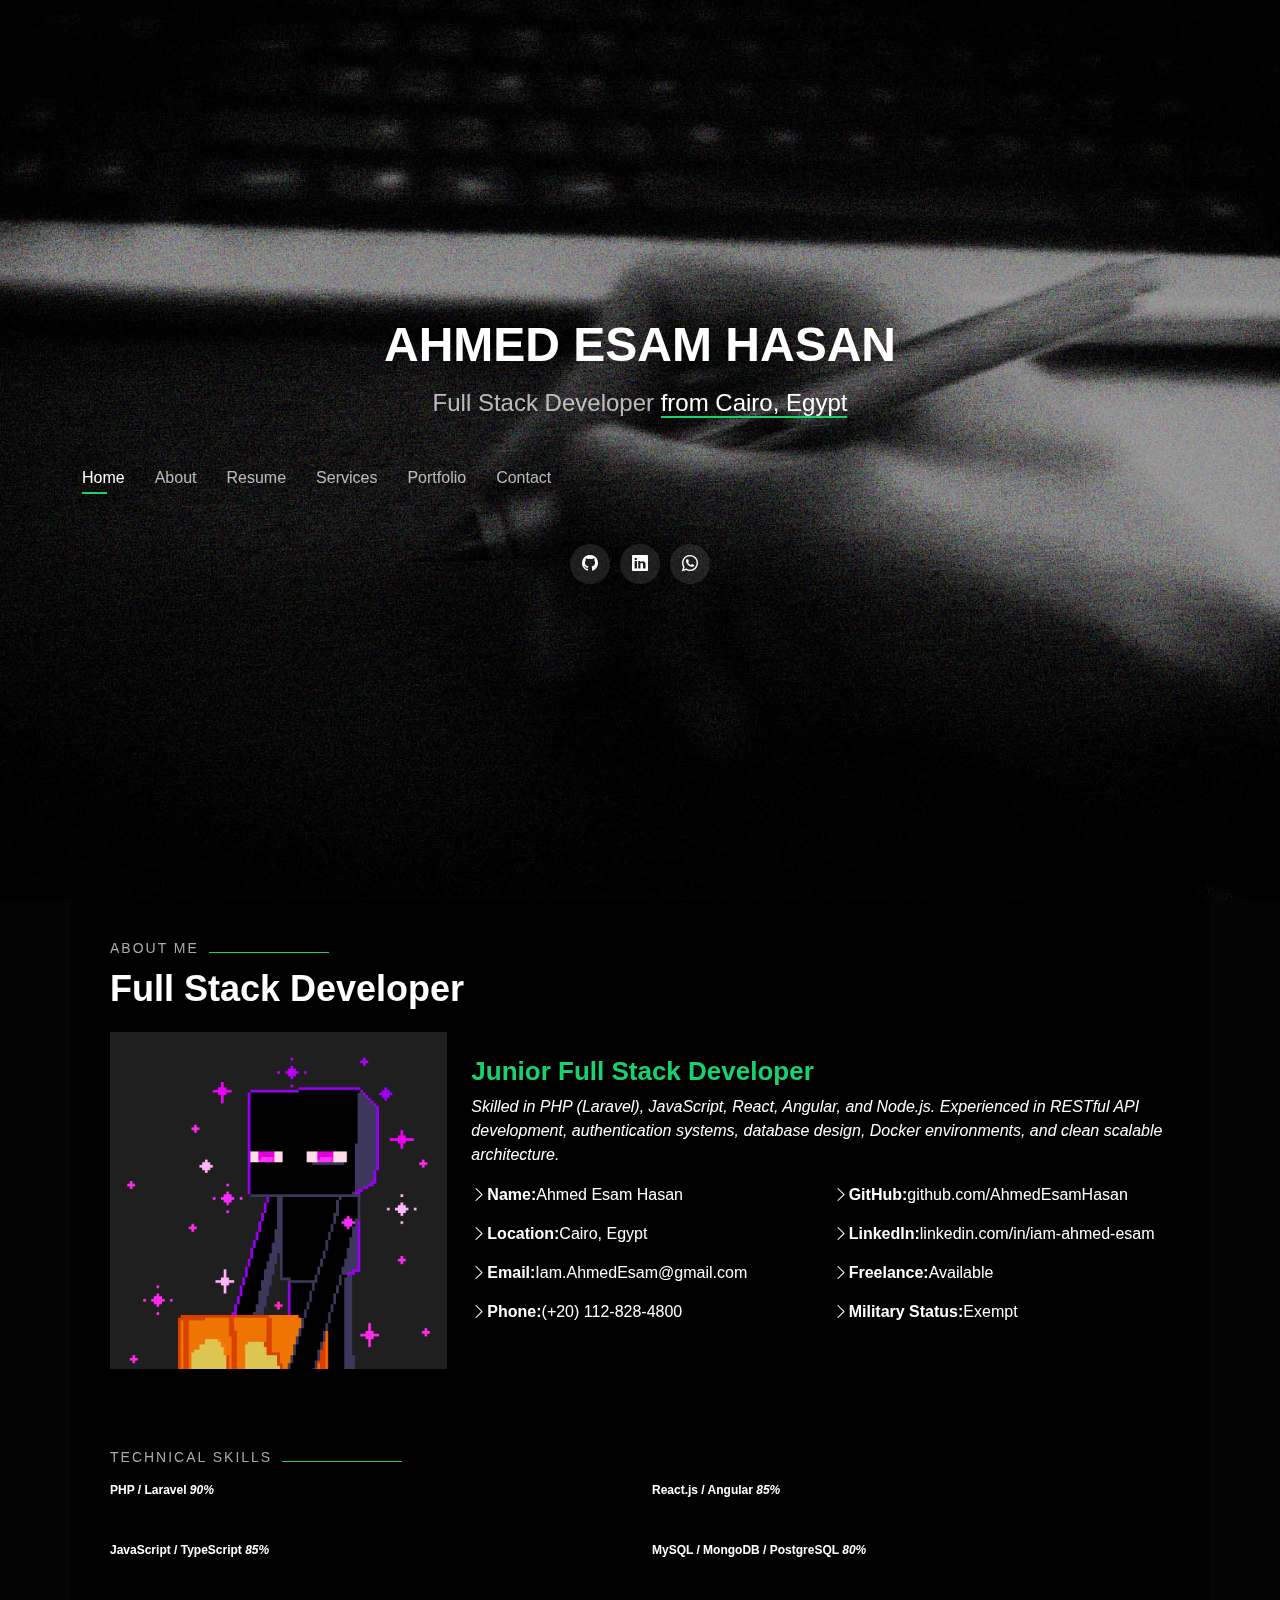
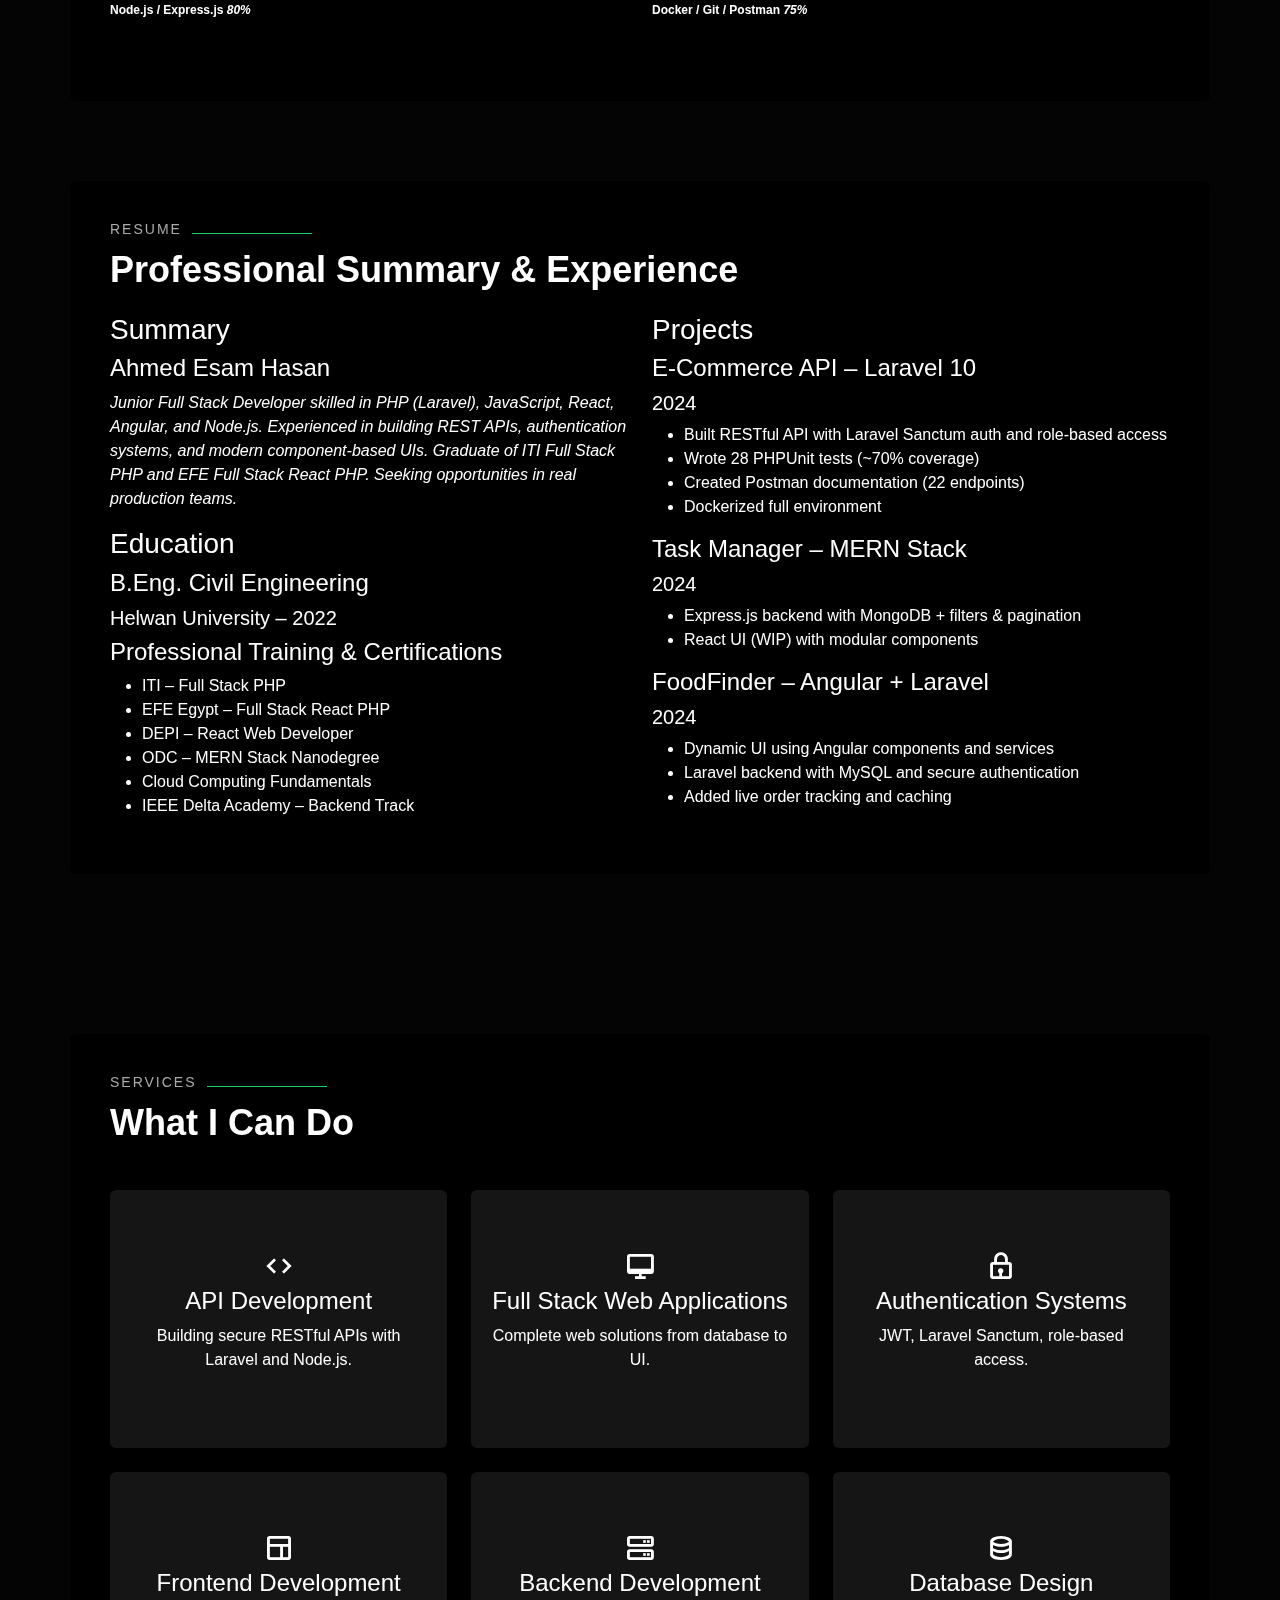
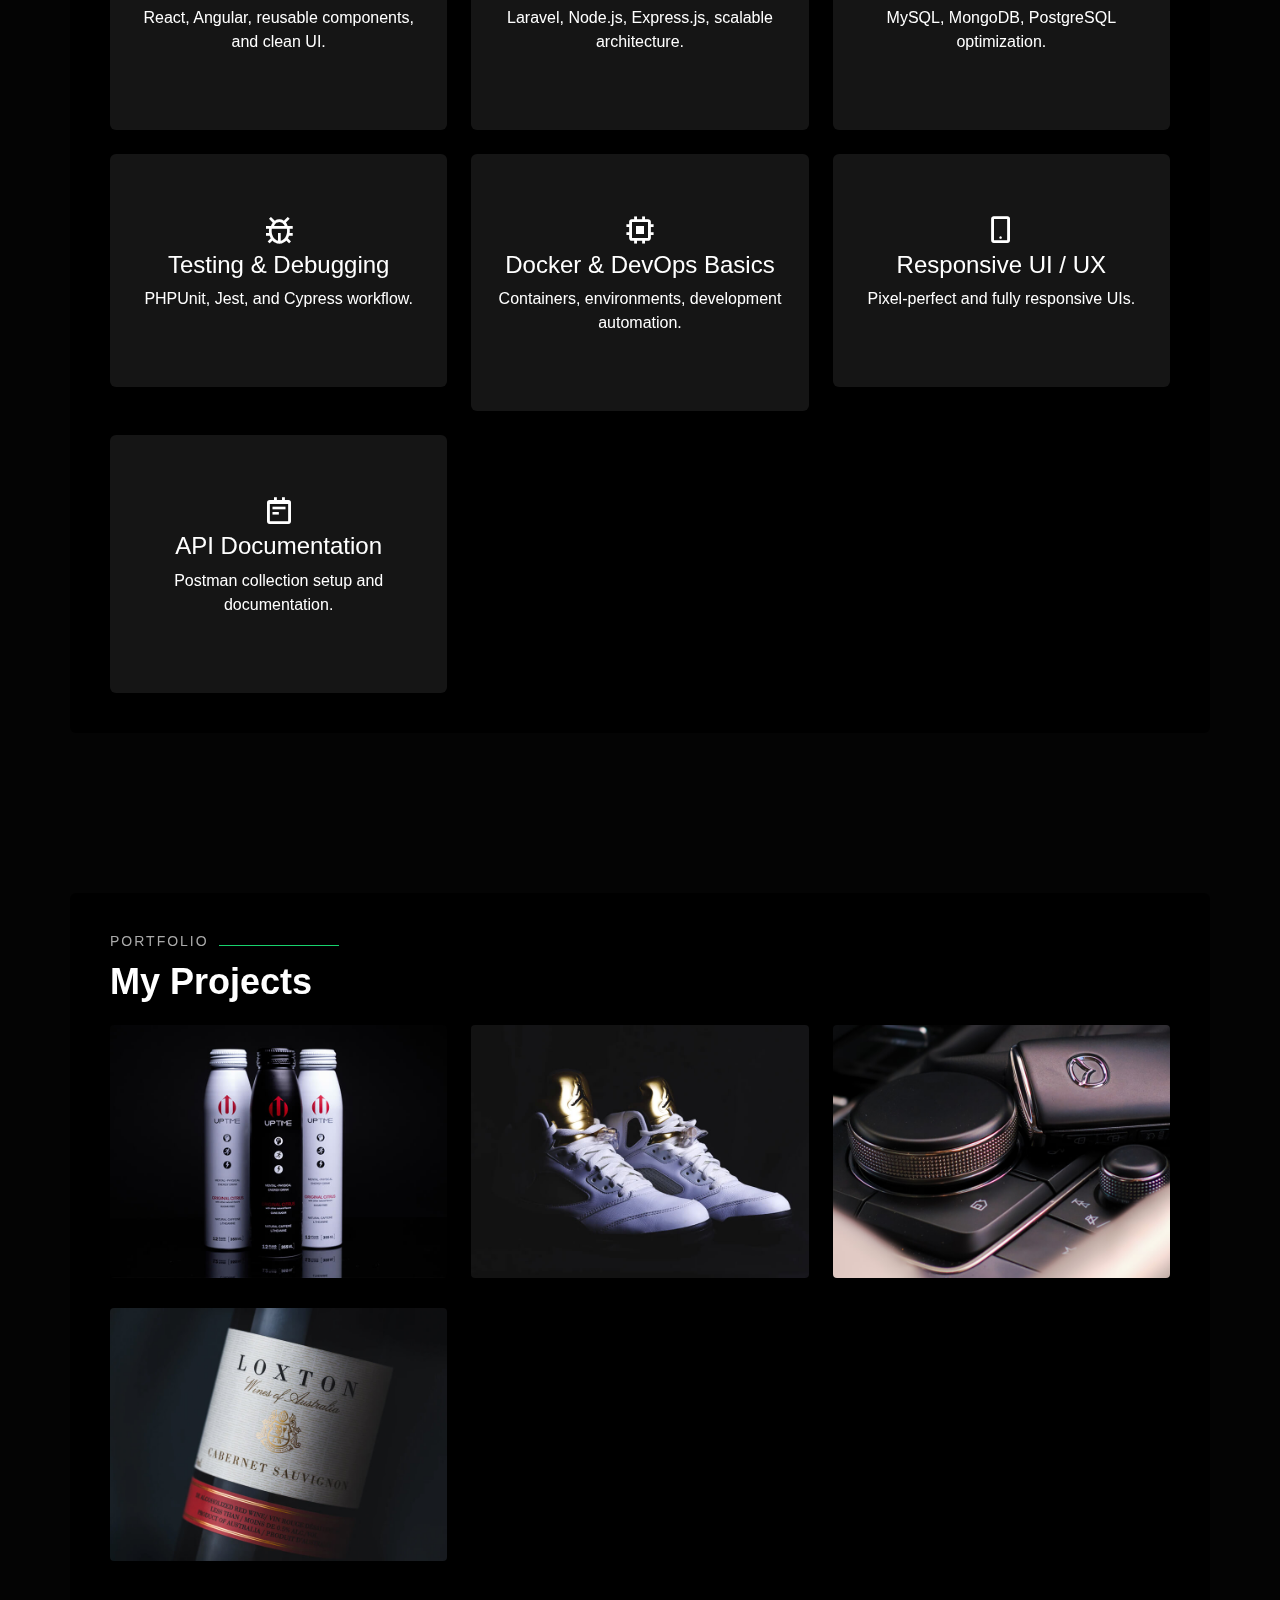
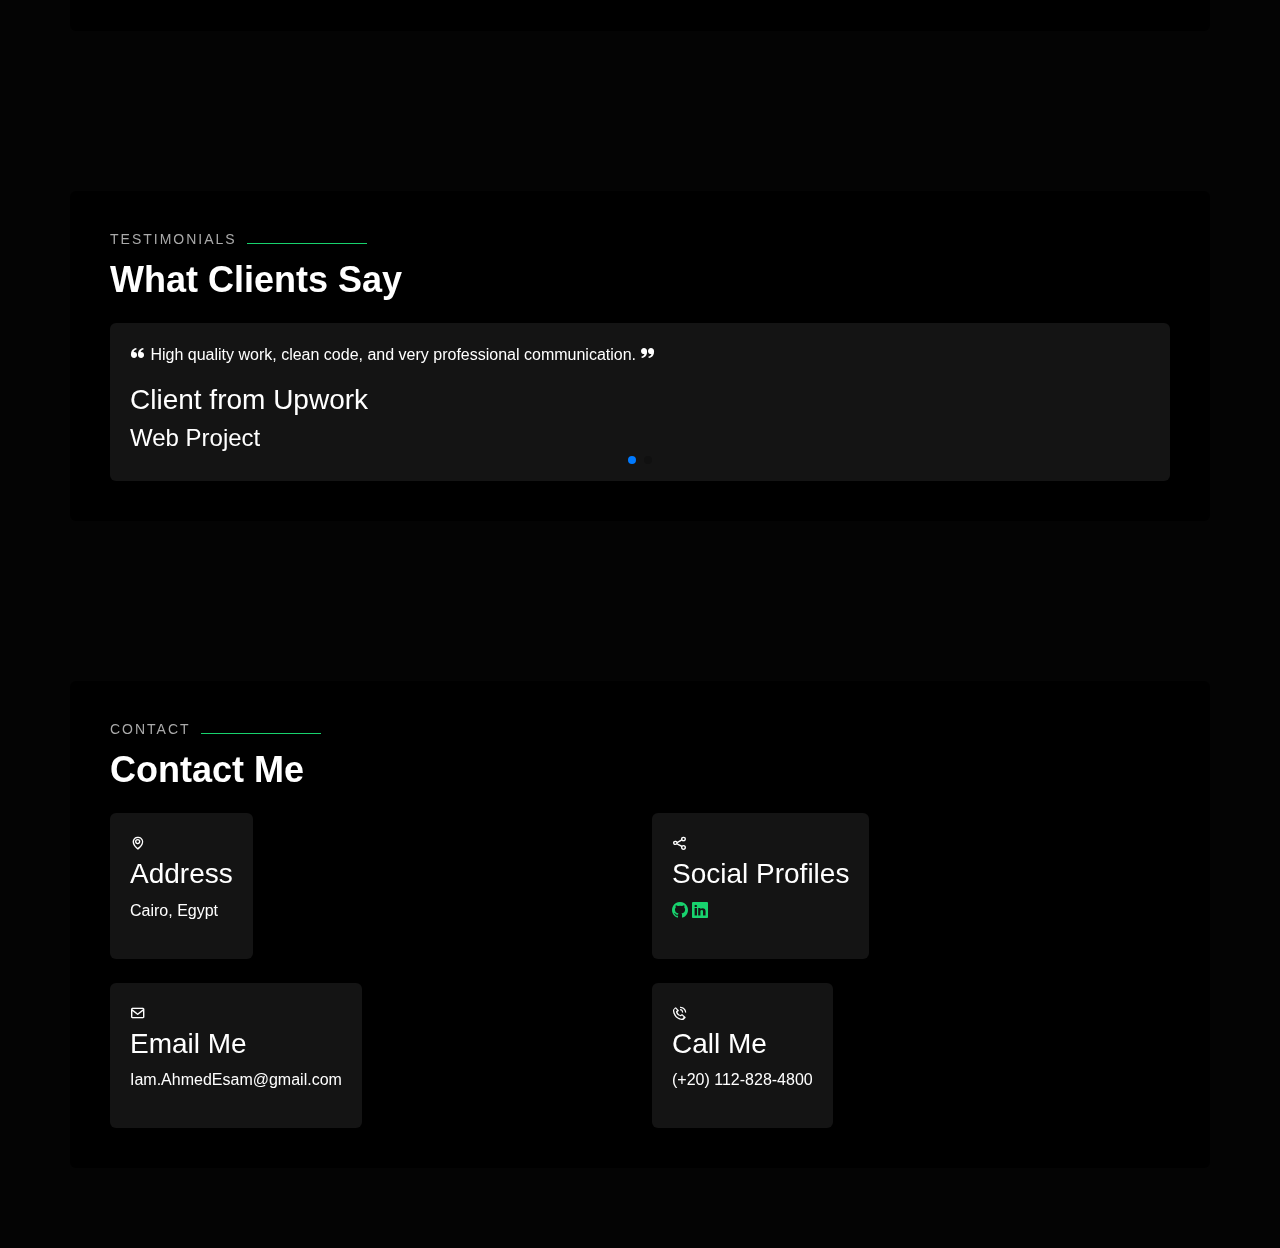
<file: index.html>
<!DOCTYPE html>
<html lang="en">

<head>
  <meta charset="utf-8">
  <meta content="width=device-width, initial-scale=1.0" name="viewport">

  <title>Ahmed Esam Hasan - Full Stack Developer</title>
  <meta content="Full Stack Developer specializing in Laravel, Node.js, React, Angular." name="description">
  <meta content="Full Stack, Laravel, React, Angular, Node.js, PHP, Developer" name="keywords">

  <link href="assets/img/me.png" rel="icon">
  <link href="assets/img/apple-touch-icon.png" rel="apple-touch-icon">

  <link href="assets/vendor/bootstrap/css/bootstrap.min.css" rel="stylesheet">
  <link href="assets/vendor/bootstrap-icons/bootstrap-icons.css" rel="stylesheet">
  <link href="assets/vendor/boxicons/css/boxicons.min.css" rel="stylesheet">
  <link href="assets/vendor/glightbox/css/glightbox.min.css" rel="stylesheet">
  <link href="assets/vendor/remixicon/remixicon.css" rel="stylesheet">
  <link href="assets/vendor/swiper/swiper-bundle.min.css" rel="stylesheet">

  <link href="assets/css/style.css" rel="stylesheet">
</head>


<body>

  <!-- ======= Header ======= -->
  <header id="header">
    <div class="container">

      <h1><a href="index.html">AHMED ESAM HASAN</a></h1>
      <h2>Full Stack Developer <span>from Cairo, Egypt</span></h2>

      <nav id="navbar" class="navbar">
        <ul>
          <li><a class="nav-link active" href="#header">Home</a></li>
          <li><a class="nav-link" href="#about">About</a></li>
          <li><a class="nav-link" href="#resume">Resume</a></li>
          <li><a class="nav-link" href="#services">Services</a></li>
          <li><a class="nav-link" href="#portfolio">Portfolio</a></li>
          <li><a class="nav-link" href="#contact">Contact</a></li>
        </ul>
        <i class="bi bi-list mobile-nav-toggle"></i>
      </nav>


      <div class="social-links">
        <a href="https://github.com/AhmedEsamHasan" class="github"><i class="bi bi-github"></i></a>
        <a href="https://linkedin.com/in/iam-ahmed-esam" class="linkedin"><i class="bi bi-linkedin"></i></a>
        <a href="https://wa.me/201128284800" class="whatsapp"><i class="bi bi-whatsapp"></i></a>
      </div>


    </div>
  </header>
  <!-- End Header -->

  <!-- ======= About Section ======= -->
  <section id="about" class="about nav-link">

    <div class="about-me container">

      <div class="section-title">
        <h2>About Me</h2>
        <p>Full Stack Developer</p>
      </div>

      <div class="row">
        <div class="col-lg-4">
          <img src="assets/img/me.png" class="img-fluid" alt="Ahmed Esam Photo">
        </div>

        <div class="col-lg-8 pt-4 content">

          <h3>Junior Full Stack Developer</h3>
          <p class="fst-italic">
            Skilled in PHP (Laravel), JavaScript, React, Angular, and Node.js. Experienced in RESTful API development,
            authentication systems, database design, Docker environments, and clean scalable architecture.
          </p>

          <div class="row">
            <div class="col-lg-6">
              <ul>
                <li><i class="bi bi-chevron-right"></i> <strong>Name:</strong> <span>Ahmed Esam Hasan</span></li>
                <li><i class="bi bi-chevron-right"></i> <strong>Location:</strong> <span>Cairo, Egypt</span></li>
                <li><i class="bi bi-chevron-right"></i> <strong>Email:</strong> <span>Iam.AhmedEsam@gmail.com</span>
                </li>
                <li><i class="bi bi-chevron-right"></i> <strong>Phone:</strong> <span>(+20) 112-828-4800</span></li>
              </ul>
            </div>

            <div class="col-lg-6">
              <ul>
                <li><i class="bi bi-chevron-right"></i> <strong>GitHub:</strong> <span>github.com/AhmedEsamHasan</span>
                </li>
                <li><i class="bi bi-chevron-right"></i> <strong>LinkedIn:</strong>
                  <span>linkedin.com/in/iam-ahmed-esam</span>
                </li>
                <li><i class="bi bi-chevron-right"></i> <strong>Freelance:</strong> <span>Available</span></li>
                <li><i class="bi bi-chevron-right"></i> <strong>Military Status:</strong> <span>Exempt</span></li>
              </ul>
            </div>

          </div>

        </div>
      </div>

    </div>
    <!-- End About Me -->

    <!-- Skills -->
    <div class="skills container">

      <div class="section-title">
        <h2>Technical Skills</h2>
      </div>

      <div class="row skills-content">

        <div class="col-lg-6">

          <div class="progress">
            <span class="skill">PHP / Laravel <i class="val">90%</i></span>
            <div class="progress-bar-wrap">
              <div class="progress-bar" style="width:90%"></div>
            </div>
          </div>

          <div class="progress">
            <span class="skill">JavaScript / TypeScript <i class="val">85%</i></span>
            <div class="progress-bar-wrap">
              <div class="progress-bar" style="width:85%"></div>
            </div>
          </div>

          <div class="progress">
            <span class="skill">Node.js / Express.js <i class="val">80%</i></span>
            <div class="progress-bar-wrap">
              <div class="progress-bar" style="width:80%"></div>
            </div>
          </div>

        </div>

        <div class="col-lg-6">

          <div class="progress">
            <span class="skill">React.js / Angular <i class="val">85%</i></span>
            <div class="progress-bar-wrap">
              <div class="progress-bar" style="width:85%"></div>
            </div>
          </div>

          <div class="progress">
            <span class="skill">MySQL / MongoDB / PostgreSQL <i class="val">80%</i></span>
            <div class="progress-bar-wrap">
              <div class="progress-bar" style="width:80%"></div>
            </div>
          </div>

          <div class="progress">
            <span class="skill">Docker / Git / Postman <i class="val">75%</i></span>
            <div class="progress-bar-wrap">
              <div class="progress-bar" style="width:75%"></div>
            </div>
          </div>

        </div>

      </div>

    </div>

    <!-- ===== Interests removed (not needed) ===== -->

  </section>
  <!-- End About Section -->

  <!-- ======= Resume Section ======= -->
  <section id="resume" class="resume">

    <div class="container">

      <div class="section-title">
        <h2>Resume</h2>
        <p>Professional Summary & Experience</p>
      </div>

      <div class="row">

        <!-- Left Side -->
        <div class="col-lg-6">

          <h3 class="resume-title">Summary</h3>
          <div class="resume-item pb-0">
            <h4>Ahmed Esam Hasan</h4>
            <p><em>
                Junior Full Stack Developer skilled in PHP (Laravel), JavaScript, React, Angular, and Node.js.
                Experienced in building REST APIs, authentication systems, and modern component-based UIs.
                Graduate of ITI Full Stack PHP and EFE Full Stack React PHP. Seeking opportunities in real production
                teams.
              </em></p>
          </div>

          <h3 class="resume-title">Education</h3>

          <div class="resume-item">
            <h4>B.Eng. Civil Engineering</h4>
            <h5>Helwan University – 2022</h5>
          </div>

          <div class="resume-item">
            <h4>Professional Training & Certifications</h4>
            <ul>
              <li>ITI – Full Stack PHP</li>
              <li>EFE Egypt – Full Stack React PHP</li>
              <li>DEPI – React Web Developer</li>
              <li>ODC – MERN Stack Nanodegree</li>
              <li>Cloud Computing Fundamentals</li>
              <li>IEEE Delta Academy – Backend Track</li>
            </ul>
          </div>

        </div>

        <!-- Right Side -->
        <div class="col-lg-6">

          <h3 class="resume-title">Projects</h3>

          <div class="resume-item">
            <h4>E-Commerce API – Laravel 10</h4>
            <h5>2024</h5>
            <ul>
              <li>Built RESTful API with Laravel Sanctum auth and role-based access</li>
              <li>Wrote 28 PHPUnit tests (~70% coverage)</li>
              <li>Created Postman documentation (22 endpoints)</li>
              <li>Dockerized full environment</li>
            </ul>
          </div>

          <div class="resume-item">
            <h4>Task Manager – MERN Stack</h4>
            <h5>2024</h5>
            <ul>
              <li>Express.js backend with MongoDB + filters & pagination</li>
              <li>React UI (WIP) with modular components</li>
            </ul>
          </div>

          <div class="resume-item">
            <h4>FoodFinder – Angular + Laravel</h4>
            <h5>2024</h5>
            <ul>
              <li>Dynamic UI using Angular components and services</li>
              <li>Laravel backend with MySQL and secure authentication</li>
              <li>Added live order tracking and caching</li>
            </ul>
          </div>

        </div>

      </div>

    </div>

  </section>
  <!-- End Resume Section -->

  <!-- ======= Services Section ======= -->
  <section id="services" class="services">
    <div class="container">

      <div class="section-title">
        <h2>Services</h2>
        <p>What I Can Do</p>
      </div>

      <div class="row">

        <!-- 10 Services -->
        <div class="col-lg-4 col-md-6 mt-4">
          <div class="icon-box">
            <div class="icon"><i class="bx bx-code"></i></div>
            <h4>API Development</h4>
            <p>Building secure RESTful APIs with Laravel and Node.js.</p>
          </div>
        </div>

        <div class="col-lg-4 col-md-6 mt-4">
          <div class="icon-box">
            <div class="icon"><i class="bx bx-desktop"></i></div>
            <h4>Full Stack Web Applications</h4>
            <p>Complete web solutions from database to UI.</p>
          </div>
        </div>

        <div class="col-lg-4 col-md-6 mt-4">
          <div class="icon-box">
            <div class="icon"><i class="bx bx-lock"></i></div>
            <h4>Authentication Systems</h4>
            <p>JWT, Laravel Sanctum, role-based access.</p>
          </div>
        </div>

        <div class="col-lg-4 col-md-6 mt-4">
          <div class="icon-box">
            <div class="icon"><i class="bx bx-layout"></i></div>
            <h4>Frontend Development</h4>
            <p>React, Angular, reusable components, and clean UI.</p>
          </div>
        </div>

        <div class="col-lg-4 col-md-6 mt-4">
          <div class="icon-box">
            <div class="icon"><i class="bx bx-server"></i></div>
            <h4>Backend Development</h4>
            <p>Laravel, Node.js, Express.js, scalable architecture.</p>
          </div>
        </div>

        <div class="col-lg-4 col-md-6 mt-4">
          <div class="icon-box">
            <div class="icon"><i class="bx bx-data"></i></div>
            <h4>Database Design</h4>
            <p>MySQL, MongoDB, PostgreSQL optimization.</p>
          </div>
        </div>

        <div class="col-lg-4 col-md-6 mt-4">
          <div class="icon-box">
            <div class="icon"><i class="bx bx-bug"></i></div>
            <h4>Testing & Debugging</h4>
            <p>PHPUnit, Jest, and Cypress workflow.</p>
          </div>
        </div>

        <div class="col-lg-4 col-md-6 mt-4">
          <div class="icon-box">
            <div class="icon"><i class="bx bx-chip"></i></div>
            <h4>Docker & DevOps Basics</h4>
            <p>Containers, environments, development automation.</p>
          </div>
        </div>

        <div class="col-lg-4 col-md-6 mt-4">
          <div class="icon-box">
            <div class="icon"><i class="bx bx-mobile-alt"></i></div>
            <h4>Responsive UI / UX</h4>
            <p>Pixel-perfect and fully responsive UIs.</p>
          </div>
        </div>

        <div class="col-lg-4 col-md-6 mt-4">
          <div class="icon-box">
            <div class="icon"><i class="bx bx-notepad"></i></div>
            <h4>API Documentation</h4>
            <p>Postman collection setup and documentation.</p>
          </div>
        </div>

      </div>

    </div>
  </section>
  <!-- End Services Section -->
  <section id="portfolio" class="portfolio">
    <div class="container">

      <div class="section-title">
        <h2>Portfolio</h2>
        <p>My Projects</p>
      </div>

      <div class="row portfolio-container">

        <!-- E-COMMERCE -->
        <div class="col-lg-4 col-md-6 portfolio-item">
          <div class="portfolio-wrap">
            <img src="assets/img/portfolio/portfolio-1.jpg" class="img-fluid">
            <div class="portfolio-info">
              <h4>E-Commerce API</h4>
              <p>Laravel 10</p>
              <div class="portfolio-links">
                <a href="portfolio/portfolio-details-ecommerce.html" class="portfolio-details-lightbox"
                  data-glightbox="type: external" title="E-Commerce API">
                  <i class="bx bx-link"></i>
                </a>
              </div>
            </div>
          </div>
        </div>

        <!-- TASK MANAGER -->
        <div class="col-lg-4 col-md-6 portfolio-item">
          <div class="portfolio-wrap">
            <img src="assets/img/portfolio/portfolio-2.jpg" class="img-fluid">
            <div class="portfolio-info">
              <h4>Task Manager</h4>
              <p>MERN Stack</p>
              <div class="portfolio-links">
                <a href="portfolio/portfolio-details-taskmanager.html" class="portfolio-details-lightbox"
                  data-glightbox="type: external" title="Task Manager">
                  <i class="bx bx-link"></i>
                </a>
              </div>
            </div>
          </div>
        </div>

        <!-- FOODFINDER -->
        <div class="col-lg-4 col-md-6 portfolio-item">
          <div class="portfolio-wrap">
            <img src="assets/img/portfolio/portfolio-3.jpg" class="img-fluid">
            <div class="portfolio-info">
              <h4>FoodFinder</h4>
              <p>Angular + Laravel</p>
              <div class="portfolio-links">
                <a href="portfolio/portfolio-details-foodfinder.html" class="portfolio-details-lightbox"
                  data-glightbox="type: external" title="FoodFinder">
                  <i class="bx bx-link"></i>
                </a>
              </div>
            </div>
          </div>
        </div>

        <!-- ALGORITHMS -->
        <div class="col-lg-4 col-md-6 portfolio-item">
          <div class="portfolio-wrap">
            <img src="assets/img/portfolio/portfolio-4.jpg" class="img-fluid">
            <div class="portfolio-info">
              <h4>Algorithms Practice</h4>
              <p>Python</p>
              <div class="portfolio-links">
                <a href="portfolio/portfolio-details-algorithms.html" class="portfolio-details-lightbox"
                  data-glightbox="type: external" title="Algorithms Practice">
                  <i class="bx bx-link"></i>
                </a>
              </div>
            </div>
          </div>
        </div>

      </div>

    </div>
  </section>


  <!-- ======= Testimonials Section ======= -->
  <section class="testimonials">
    <div class="container">

      <div class="section-title">
        <h2>Testimonials</h2>
        <p>What Clients Say</p>
      </div>

      <div class="testimonials-slider swiper">
        <div class="swiper-wrapper">

          <div class="swiper-slide">
            <div class="testimonial-item">
              <p><i class="bx bxs-quote-alt-left"></i>
                High quality work, clean code, and very professional communication.
                <i class="bx bxs-quote-alt-right"></i>
              </p>
              <h3>Client from Upwork</h3>
              <h4>Web Project</h4>
            </div>
          </div>

          <div class="swiper-slide">
            <div class="testimonial-item">
              <p><i class="bx bxs-quote-alt-left"></i>
                Delivered the backend API faster than expected with great documentation.
                <i class="bx bxs-quote-alt-right"></i>
              </p>
              <h3>Startup Founder</h3>
              <h4>API Development</h4>
            </div>
          </div>

        </div>
        <div class="swiper-pagination"></div>
      </div>

    </div>
  </section>
  <!-- End Testimonials Section -->

  <!-- ======= Contact Section ======= -->
  <section id="contact" class="contact">
    <div class="container">

      <div class="section-title">
        <h2>Contact</h2>
        <p>Contact Me</p>
      </div>

      <div class="row mt-2">

        <div class="col-md-6 d-flex align-items-stretch">
          <div class="info-box">
            <i class="bx bx-map"></i>
            <h3>Address</h3>
            <p>Cairo, Egypt</p>
          </div>
        </div>

        <div class="col-md-6 mt-4 mt-md-0 d-flex align-items-stretch">
          <div class="info-box">
            <i class="bx bx-share-alt"></i>
            <h3>Social Profiles</h3>
            <div class="social-links">
              <a href="https://github.com/AhmedEsamHasan" class="github"><i class="bi bi-github"></i></a>
              <a href="https://linkedin.com/in/iam-ahmed-esam" class="linkedin"><i class="bi bi-linkedin"></i></a>
            </div>
          </div>
        </div>

        <div class="col-md-6 mt-4 d-flex align-items-stretch">
          <div class="info-box">
            <i class="bx bx-envelope"></i>
            <h3>Email Me</h3>
            <p>Iam.AhmedEsam@gmail.com</p>
          </div>
        </div>

        <div class="col-md-6 mt-4 d-flex align-items-stretch">
          <div class="info-box">
            <i class="bx bx-phone-call"></i>
            <h3>Call Me</h3>
            <p>(+20) 112-828-4800</p>
          </div>
        </div>

      </div>

    </div>
  </section>
  <!-- End Contact Section -->

  <!-- Vendor JS -->
  <script src="assets/vendor/purecounter/purecounter_vanilla.js"></script>
  <script src="assets/vendor/bootstrap/js/bootstrap.bundle.min.js"></script>
  <script src="assets/vendor/glightbox/js/glightbox.min.js"></script>
  <script src="assets/vendor/isotope-layout/isotope.pkgd.min.js"></script>
  <script src="assets/vendor/swiper/swiper-bundle.min.js"></script>
  <script src="assets/vendor/waypoints/noframework.waypoints.js"></script>

  <script src="assets/js/main.js"></script>

</body>

</html>
</file>
<file: assets/css/style.css>
/* ===========================================================
   Ahmed Esam Portfolio – Clean Modern Style
   Fully Rebuilt from Scratch
   =========================================================== */

html {
  scroll-behavior: smooth;
}

/* ===========================
   GENERAL
=========================== */
body {
  font-family: 'Open Sans', sans-serif;
  background-color: #040404;
  color: #fff;
  margin: 0;
  padding: 0;
}

body::before {
  content: '';
  position: fixed;
  inset: 0;
  background: #040404 url('../img/bg.jpg') center center/cover no-repeat;
  z-index: -1;
}

/* ===========================
   LINKS & TITLES
=========================== */
a {
  color: #18d26e;
  text-decoration: none;
}

a:hover {
  color: #35e888;
}

h1,
h2,
h3,
h4,
h5,
h6 {
  font-family: 'Raleway', sans-serif;
}

/* ===========================
   HEADER
=========================== */
#header {
  height: 100vh;
  display: flex;
  align-items: center;
  text-align: center;
  position: relative;
}

#header h1 {
  font-size: 48px;
  font-weight: 700;
  margin: 0;
}

#header h1 a {
  color: #fff;
}

#header h2 {
  font-size: 24px;
  margin-top: 15px;
  color: rgba(255, 255, 255, 0.7);
}

#header h2 span {
  color: #fff;
  border-bottom: 2px solid #18d26e;
}

/* SOCIAL LINKS */
#header .social-links {
  margin-top: 30px;
  display: flex;
  justify-content: center;
  gap: 10px;
}

#header .social-links a {
  width: 40px;
  height: 40px;
  background: rgba(255, 255, 255, 0.1);
  border-radius: 50%;
  display: flex;
  align-items: center;
  justify-content: center;
  color: #fff;
  transition: 0.3s;
}

#header .social-links a:hover {
  background: #18d26e;
}

/* ===========================
   NAVBAR
=========================== */
.navbar {
  margin-top: 40px;
}

.navbar ul {
  display: flex;
  list-style: none;
  justify-content: center;
  padding: 0;
}

.navbar li + li {
  margin-left: 30px;
}

.navbar a {
  color: rgba(255, 255, 255, 0.7);
  font-size: 16px;
  transition: 0.3s;
  position: relative;
  font-family: 'Poppins', sans-serif;
}

.navbar a:hover,
.navbar .active {
  color: #fff;
}

.navbar a::before {
  content: '';
  width: 0;
  height: 2px;
  background: #18d26e;
  position: absolute;
  bottom: -4px;
  left: 0;
  transition: 0.3s;
}

.navbar a:hover::before,
.navbar .active::before {
  width: 25px;
}

/* MOBILE NAV */
.mobile-nav-toggle {
  display: none;
  font-size: 28px;
  color: #fff;
  position: fixed;
  top: 15px;
  right: 15px;
  cursor: pointer;
  z-index: 9999;
}

@media (max-width: 991px) {
  .mobile-nav-toggle {
    display: block;
  }

  .navbar ul {
    display: none;
  }

  .navbar.navbar-mobile ul {
    display: block;
    position: absolute;
    top: 60px;
    left: 15px;
    right: 15px;
    background: rgba(0, 0, 0, 0.9);
    padding: 20px;
    border-radius: 5px;
  }

  .navbar.navbar-mobile li {
    padding: 10px 0;
  }
}

/* ===========================
   SECTIONS GENERAL
=========================== */
section {
  padding: 80px 0;
  position: relative;
}

section .container {
  background: rgba(0, 0, 0, 0.85);
  padding: 40px;
  border-radius: 6px;
}

/* ===========================
   SECTION TITLES
=========================== */
.section-title h2 {
  font-size: 14px;
  color: #aaa;
  letter-spacing: 2px;
  text-transform: uppercase;
  margin-bottom: 15px;
}

.section-title h2::after {
  content: '';
  width: 120px;
  height: 1px;
  display: inline-block;
  background: #18d26e;
  margin-left: 10px;
}

.section-title p {
  font-size: 36px;
  font-weight: 700;
  color: #fff;
  margin-top: -10px;
}

/* ===========================
   ABOUT
=========================== */
.about-me .content h3 {
  font-size: 26px;
  color: #18d26e;
  font-weight: 700;
}

.about-me ul {
  list-style: none;
  padding: 0;
}

.about-me ul li {
  margin-bottom: 15px;
  display: flex;
  align-items: center;
}

/* ===========================
   SKILLS
=========================== */
.skills .progress {
  background: none;
  height: 60px;
}

.skills .progress .skill {
  font-weight: 600;
}

.skills .progress-bar-wrap {
  background: rgba(255, 255, 255, 0.2);
}

.skills .progress-bar {
  height: 10px;
  background: #18d26e;
  transition: 1s;
}

/* ===========================
   SERVICES
=========================== */
.services .icon-box {
  background: rgba(204, 204, 204, 0.1);
  text-align: center;
  padding: 60px 20px;
  transition: 0.3s;
  border-radius: 6px;
}

.services .icon-box:hover {
  background: #18d26e;
}

.services .icon i {
  font-size: 32px;
  color: #fff;
}

/* ===========================
   PORTFOLIO
=========================== */
.portfolio .portfolio-item {
  margin-bottom: 30px;
}

.portfolio .portfolio-wrap {
  overflow: hidden;
  position: relative;
  transition: 0.4s;
  border-radius: 4px;
}

.portfolio .portfolio-wrap img {
  width: 100%;
  transition: 0.4s;
}

.portfolio .portfolio-wrap:hover img {
  transform: scale(1.15);
  opacity: 0.4;
}

.portfolio .portfolio-info {
  position: absolute;
  inset: 0;
  display: flex;
  flex-direction: column;
  justify-content: center;
  align-items: center;
  opacity: 0;
  transition: 0.4s;
}

.portfolio .portfolio-wrap:hover .portfolio-info {
  opacity: 1;
}

.portfolio .portfolio-links a {
  font-size: 28px;
  color: #fff;
  transition: 0.3s;
}

.portfolio .portfolio-links a:hover {
  color: #35e888;
}

/* ===========================
   TESTIMONIALS
=========================== */
.testimonials .testimonial-item {
  background: rgba(255, 255, 255, 0.08);
  padding: 20px;
  border-radius: 6px;
}

/* ===========================
   CONTACT
=========================== */
.contact .info-box {
  background: rgba(255, 255, 255, 0.08);
  padding: 20px;
  border-radius: 6px;
}

/* ===========================
   FOOTER CREDITS
=========================== */
.credits {
  text-align: right;
  padding: 15px;
  font-size: 13px;
  position: fixed;
  left: 0;
  right: 0;
  bottom: 0;
}
</file>
